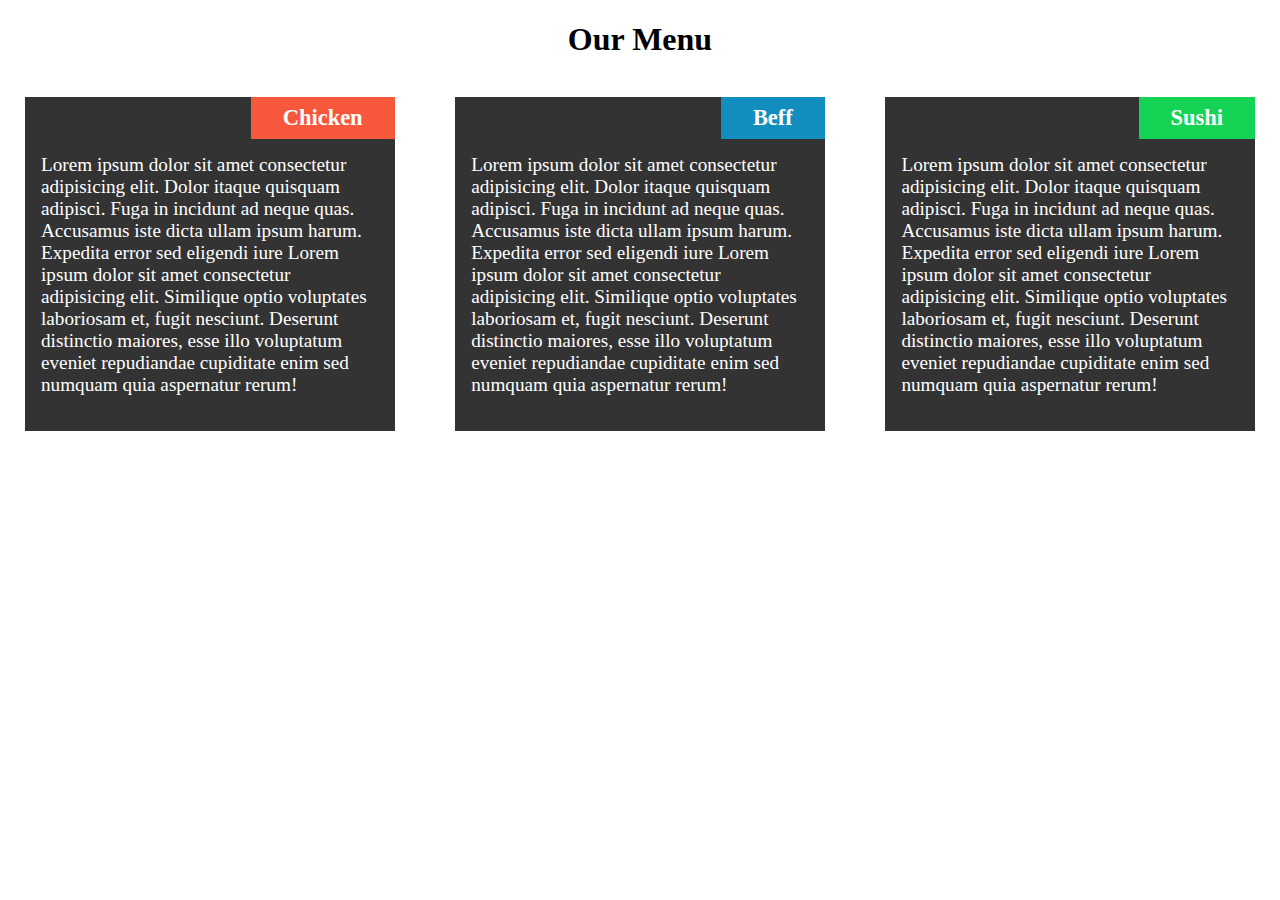
<file: module2-solution/index.html>
<!DOCTYPE html>
<html lang="en">
<head>
    <meta charset="UTF-8">
    <meta http-equiv="X-UA-Compatible" content="IE=edge">
    <meta name="viewport" content="width=device-width, initial-scale=1.0">
    <title>Our Menu</title>
    <link rel="stylesheet" href="./css/style.css">
</head>
<body>
    <h1 id="title">Our Menu</h1>
    <div class="container">
        <div class="chicken">
            <h3 class="tag">Chicken</h3><br>
            <p>Lorem ipsum dolor sit amet consectetur adipisicing elit. Dolor itaque quisquam adipisci. Fuga in incidunt ad neque quas. Accusamus iste dicta ullam ipsum harum. Expedita error sed eligendi iure Lorem ipsum dolor sit amet consectetur adipisicing elit. Similique optio voluptates laboriosam et, fugit nesciunt. Deserunt distinctio maiores, esse illo voluptatum eveniet repudiandae cupiditate enim sed numquam quia aspernatur rerum!</p>
        </div>
        <div class="beff">
            <h3 class="tag">Beff</h3><br>
            <p>Lorem ipsum dolor sit amet consectetur adipisicing elit. Dolor itaque quisquam adipisci. Fuga in incidunt ad neque quas. Accusamus iste dicta ullam ipsum harum. Expedita error sed eligendi iure Lorem ipsum dolor sit amet consectetur adipisicing elit. Similique optio voluptates laboriosam et, fugit nesciunt. Deserunt distinctio maiores, esse illo voluptatum eveniet repudiandae cupiditate enim sed numquam quia aspernatur rerum!</p>
        </div>
        <div class="sushi">
            <h3 class="tag">Sushi</h3><br>
            <p>Lorem ipsum dolor sit amet consectetur adipisicing elit. Dolor itaque quisquam adipisci. Fuga in incidunt ad neque quas. Accusamus iste dicta ullam ipsum harum. Expedita error sed eligendi iure Lorem ipsum dolor sit amet consectetur adipisicing elit. Similique optio voluptates laboriosam et, fugit nesciunt. Deserunt distinctio maiores, esse illo voluptatum eveniet repudiandae cupiditate enim sed numquam quia aspernatur rerum!</p>
        </div>
    </div>
</body>
</html>
</file>
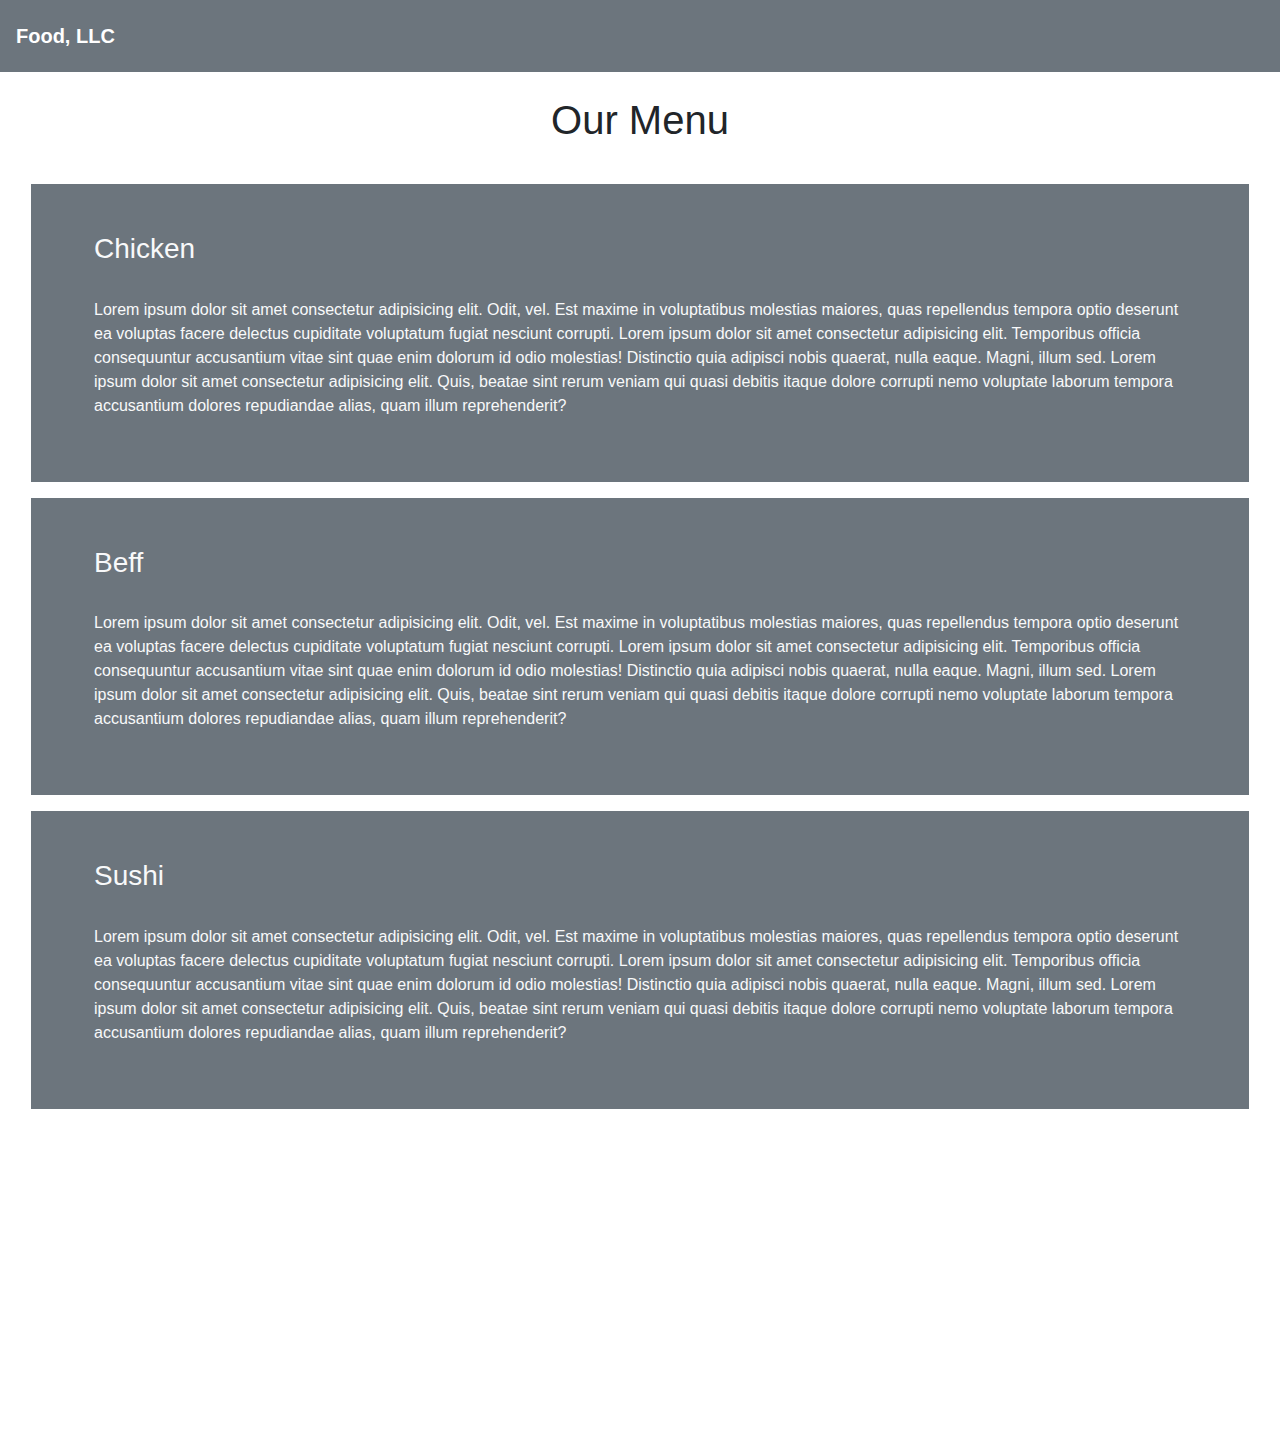
<file: module3-solution/index.html>
<!doctype html>
<html lang="en">
  <head>
    <meta charset="utf-8">
    <meta name="viewport" content="width=device-width, initial-scale=1, shrink-to-fit=no">
    <link rel="stylesheet" href="https://cdn.jsdelivr.net/npm/bootstrap@4.3.1/dist/css/bootstrap.min.css" integrity="sha384-ggOyR0iXCbMQv3Xipma34MD+dH/1fQ784/j6cY/iJTQUOhcWr7x9JvoRxT2MZw1T" crossorigin="anonymous">
    <link rel="stylesheet" href="./css/style.css">
    <title>Our Menu</title>
  </head>
  <body>
  <nav class="navbar navbar-expand-lg navbar-dark bg-secondary p-0">
        <h1 class="navbar-brand m-3"><b>Food, LLC</b></h1>
        <button class="navbar-toggler m-3" type="button" data-toggle="collapse" data-target="#navbarNavAltMarkup" aria-controls="navbarNavAltMarkup" aria-expanded="false" aria-label="Toggle navigation">
          <span class="navbar-toggler-icon"></span>
        </button>
        <div class="collapse navbar-collapse" id="navbarNavAltMarkup">
          <div class="navbar-nav bg-light m-0 d-lg-none">
            <a class="nav-item nav-link btn text-dark" href="#chicken">Chicken</a>
            <a class="nav-item nav-link btn text-dark" href="#beff">Beff</a>
            <a class="nav-item nav-link btn text-dark" href="#sushi">Sushi</a>
          </div>
    </div>
      </nav>
    <h1 class="text-center p-4">Our Menu</h1>
    <section class="container-fluid ">
      <div class="row bg-secondary text-light p-5 m-3">
        <div id="chicken" class="col-xl-12">
            <h3 class="tag">Chicken</h3><br>
            <p>Lorem ipsum dolor sit amet consectetur adipisicing elit. Odit, vel. Est maxime in voluptatibus molestias maiores, quas repellendus tempora optio deserunt ea voluptas facere delectus cupiditate voluptatum fugiat nesciunt corrupti. Lorem ipsum dolor sit amet consectetur adipisicing elit. Temporibus officia consequuntur accusantium vitae sint quae enim dolorum id odio molestias! Distinctio quia adipisci nobis quaerat, nulla eaque. Magni, illum sed. Lorem ipsum dolor sit amet consectetur adipisicing elit. Quis, beatae sint rerum veniam qui quasi debitis itaque dolore corrupti nemo voluptate laborum tempora accusantium dolores repudiandae alias, quam illum reprehenderit?</p>
        </div>
    </div>
    <div class="row bg-secondary text-light p-5 m-3">
        <div id="beff" class="col-xl-12">
            <h3 class="tag">Beff</h3><br>
            <p>Lorem ipsum dolor sit amet consectetur adipisicing elit. Odit, vel. Est maxime in voluptatibus molestias maiores, quas repellendus tempora optio deserunt ea voluptas facere delectus cupiditate voluptatum fugiat nesciunt corrupti. Lorem ipsum dolor sit amet consectetur adipisicing elit. Temporibus officia consequuntur accusantium vitae sint quae enim dolorum id odio molestias! Distinctio quia adipisci nobis quaerat, nulla eaque. Magni, illum sed. Lorem ipsum dolor sit amet consectetur adipisicing elit. Quis, beatae sint rerum veniam qui quasi debitis itaque dolore corrupti nemo voluptate laborum tempora accusantium dolores repudiandae alias, quam illum reprehenderit?</p>
        </div>
      </div>
        <div class="row bg-secondary text-light p-5 m-3">
        <div id="sushi" class="col-xl-12">
            <h3 class="tag">Sushi</h3><br>
            <p>Lorem ipsum dolor sit amet consectetur adipisicing elit. Odit, vel. Est maxime in voluptatibus molestias maiores, quas repellendus tempora optio deserunt ea voluptas facere delectus cupiditate voluptatum fugiat nesciunt corrupti. Lorem ipsum dolor sit amet consectetur adipisicing elit. Temporibus officia consequuntur accusantium vitae sint quae enim dolorum id odio molestias! Distinctio quia adipisci nobis quaerat, nulla eaque. Magni, illum sed. Lorem ipsum dolor sit amet consectetur adipisicing elit. Quis, beatae sint rerum veniam qui quasi debitis itaque dolore corrupti nemo voluptate laborum tempora accusantium dolores repudiandae alias, quam illum reprehenderit?</p>
        </div>
      </div>
    </section>


    <script src="https://code.jquery.com/jquery-3.3.1.slim.min.js" integrity="sha384-q8i/X+965DzO0rT7abK41JStQIAqVgRVzpbzo5smXKp4YfRvH+8abtTE1Pi6jizo" crossorigin="anonymous"></script>
    <script src="https://cdn.jsdelivr.net/npm/popper.js@1.14.7/dist/umd/popper.min.js" integrity="sha384-UO2eT0CpHqdSJQ6hJty5KVphtPhzWj9WO1clHTMGa3JDZwrnQq4sF86dIHNDz0W1" crossorigin="anonymous"></script>
    <script src="https://cdn.jsdelivr.net/npm/bootstrap@4.3.1/dist/js/bootstrap.min.js" integrity="sha384-JjSmVgyd0p3pXB1rRibZUAYoIIy6OrQ6VrjIEaFf/nJGzIxFDsf4x0xIM+B07jRM" crossorigin="anonymous"></script>

  </body>
</html>
</file>
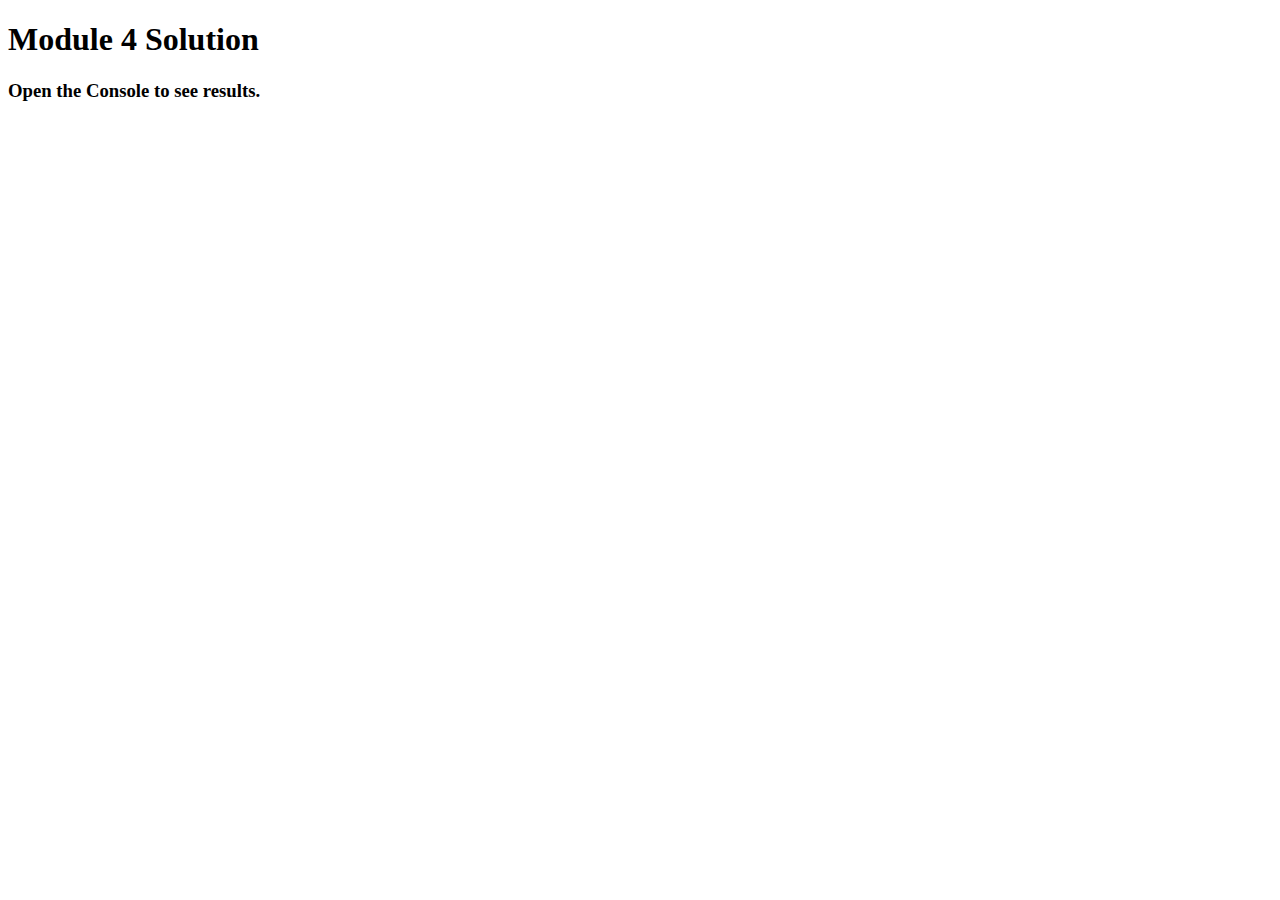
<file: module4-solution/index.html>
<!DOCTYPE html>
<html>
<head>
  <meta charset="utf-8">
  <meta name="viewport" content="width=device-width, initial-scale=1.0">
  <title>Module 4 Solution Starter</title>
  <script>
    var names = []; // DO NOT REMOVE
  </script>
  <script src="SpeakHello.js"></script>
  <script src="SpeakGoodBye.js"></script>
  <script src="script.js"></script>
</head>
<body>
  <h1>Module 4 Solution</h1>
  <h3>Open the Console to see results.</h3>
</body>
</html>
</file>
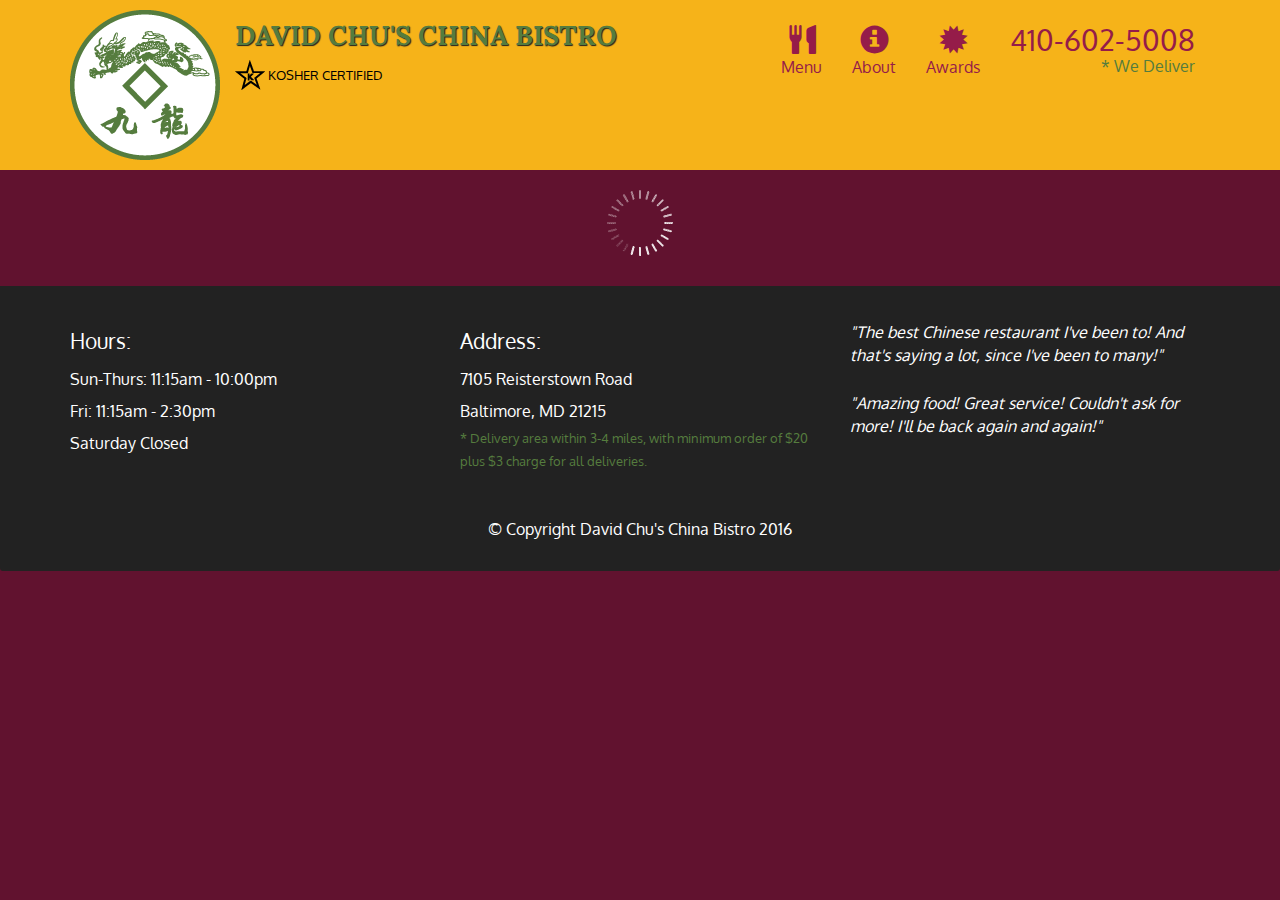
<file: module5-solution/index.html>
<!doctype html>
<html lang="en">
  <head>
    <meta charset="utf-8">
    <meta http-equiv="X-UA-Compatible" content="IE=edge">
    <meta name="viewport" content="width=device-width, initial-scale=1">
    <title>David Chu's China Bistro</title>
    <link rel="stylesheet" href="css/bootstrap.min.css">
    <link rel="stylesheet" href="css/styles.css">
    <link href='https://fonts.googleapis.com/css?family=Oxygen:400,300,700' rel='stylesheet' type='text/css'>
    <link href='https://fonts.googleapis.com/css?family=Lora' rel='stylesheet' type='text/css'>
  </head>
<body>
  <header>
    <nav id="header-nav" class="navbar navbar-default">
      <div class="container">
        <div class="navbar-header">
          <a href="index.html" class="pull-left visible-md visible-lg">
            <div id="logo-img" alt="Logo image"></div>
          </a>

          <div class="navbar-brand">
            <a href="index.html"><h1>David Chu's China Bistro</h1></a>
            <p>
              <img src="images/star-k-logo.png" alt="Kosher certification">
              <span>Kosher Certified</span>
            </p>
          </div>

          <button id="navbarToggle" type="button" class="navbar-toggle collapsed" data-toggle="collapse" data-target="#collapsable-nav" aria-expanded="false">
            <span class="sr-only">Toggle navigation</span>
            <span class="icon-bar"></span>
            <span class="icon-bar"></span>
            <span class="icon-bar"></span>
          </button>
        </div>
        
        <div id="collapsable-nav" class="collapse navbar-collapse">
           <ul id="nav-list" class="nav navbar-nav navbar-right">
            <li id="navHomeButton" class="visible-xs active">
              <a href="index.html">
                <span class="glyphicon glyphicon-home"></span> Home</a>
            </li>
            <li id="navMenuButton">
              <a href="#" onclick="$dc.loadMenuCategories();">
                <span class="glyphicon glyphicon-cutlery"></span><br class="hidden-xs"> Menu</a>
            </li>
            <li>
              <a href="#">
                <span class="glyphicon glyphicon-info-sign"></span><br class="hidden-xs"> About</a>
            </li>
            <li>
              <a href="#">
                <span class="glyphicon glyphicon-certificate"></span><br class="hidden-xs"> Awards</a>
            </li>
            <li id="phone" class="hidden-xs">
              <a href="tel:410-602-5008">
                <span>410-602-5008</span></a><div>* We Deliver</div>
            </li>
          </ul><!-- #nav-list -->
        </div><!-- .collapse .navbar-collapse -->
      </div><!-- .container -->
    </nav><!-- #header-nav -->
  </header>

  <div id="call-btn" class="visible-xs">
    <a class="btn" href="tel:410-602-5008">
    <span class="glyphicon glyphicon-earphone"></span>
    410-602-5008
    </a>
  </div>
  <div id="xs-deliver" class="text-center visible-xs">* We Deliver</div>

  <div id="main-content" class="container"></div>

  <footer class="panel-footer">
    <div class="container">
      <div class="row">
        <section id="hours" class="col-sm-4">
          <span>Hours:</span><br>
          Sun-Thurs: 11:15am - 10:00pm<br>
          Fri: 11:15am - 2:30pm<br>
          Saturday Closed
          <hr class="visible-xs">
        </section>
        <section id="address" class="col-sm-4">
          <span>Address:</span><br>
          7105 Reisterstown Road<br>
          Baltimore, MD 21215
          <p>* Delivery area within 3-4 miles, with minimum order of $20 plus $3 charge for all deliveries.</p>
          <hr class="visible-xs">
        </section>
        <section id="testimonials" class="col-sm-4">
          <p>"The best Chinese restaurant I've been to! And that's saying a lot, since I've been to many!"</p>
          <p>"Amazing food! Great service! Couldn't ask for more! I'll be back again and again!"</p>
        </section>
      </div>
      <div class="text-center">&copy; Copyright David Chu's China Bistro 2016</div>
    </div>
  </footer>

  <!-- jQuery (Bootstrap JS plugins depend on it) -->
  <script src="js/jquery-2.1.4.min.js"></script>
  <script src="js/bootstrap.min.js"></script>
  <script src="js/ajax-utils.js"></script>
  <script src="js/script.js"></script>
</body>
</html>
</file>
<file: module2-solution/css/style.css>
#title{text-align: center;}
.container{
    font-size: 1.2rem;
    padding: 1rem;
    display: flex;
    gap: 1rem;
    flex-wrap: wrap;
    justify-content: space-between;
}
.container div{
    padding: 0;
    border: 1px solid;
    width: 30%;
    position: relative;
    background-color: #333;
    color: white;

}
.tag{
    margin: 0;
    padding: .5rem 2rem;
    position: absolute;
    right: 0;
    top: 0;
}
.chicken .tag{background-color: rgb(247, 88, 60);}
.beff .tag{background-color: rgb(17, 141, 190);}
.sushi .tag{background-color: rgb(21, 211, 84);}
p{padding: 1rem;}

@media screen and (max-width: 991px) {
    div{
        min-width: 48%;
        flex-grow: 1;
    }
}
@media screen and (max-width: 767px) {
    div{
        width: 95%;
        margin: auto;
        flex-grow: 1;
    }
}
</file>
<file: module3-solution/css/style.css>
body{
    margin: 0;
    padding: 0;
    box-sizing: border-box;
    min-height: 160vh;
}
.nav-item{
    color: black;
    font-size: 1.4rem;
    border-bottom: 2px solid;
    font-weight: bold;
}
</file>
<file: module5-solution/css/styles.css>
body {
  font-size: 16px;
  color: #fff;
  background-color: #61122f;
  font-family: 'Oxygen', sans-serif;
}

/** HEADER **/
#header-nav {
  background-color: #f6b319;
  border-radius: 0;
  border: 0;
}

#logo-img {
  background: url('../images/restaurant-logo_large.png') no-repeat;
  width: 150px;
  height: 150px;
  margin: 10px 15px 10px 0;
}

.navbar-brand {
  padding-top: 25px;
}
.navbar-brand h1 { /* Restaurant name */
  font-family: 'Lora', serif;
  color: #557c3e;
  font-size: 1.5em;
  text-transform: uppercase;
  font-weight: bold;
  text-shadow: 1px 1px 1px #222;
  margin-top: 0;
  margin-bottom: 0;
  line-height: .75;
}
.navbar-brand a:hover, .navbar-brand a:focus {
  text-decoration: none;
}
.navbar-brand p { /* Kosher cert */
  color: #000;
  text-transform: uppercase;
  font-size: .7em;
  margin-top: 15px;
}
.navbar-brand p span { /* Star-K */
  vertical-align: middle;
}

#nav-list {
  margin-top: 10px;
}
#nav-list a {
  color: #951C49;
  text-align: center;
}
#nav-list a:hover {
  background: #E7E7E7;
}
#nav-list a span {
  font-size: 1.8em;
}

#phone {
  margin-top: 5px;
}
#phone a { /* Phone number */
  text-align: right;
  padding-bottom: 0;
}
#phone div { /* We Deliver */
  color: #557c3e;
  text-align: right;
  padding-right: 15px;
}

.navbar-header button.navbar-toggle, .navbar-header .icon-bar {
  border: 1px solid #61122f;
}
.navbar-header button.navbar-toggle {
  clear: both;
  margin-top: -30px;
}
/* END HEADER */

/* FOOTER */
.panel-footer {
  margin-top: 30px;
  padding-top: 35px;
  padding-bottom: 30px;
  background-color: #222;
  border-top: 0;
}
.panel-footer div.row {
  margin-bottom: 35px;
}
#hours, #address {
  line-height: 2;
}
#hours > span, #address > span {
  font-size: 1.3em;
}
#address p {
  color: #557c3e;
  font-size: .8em;
  line-height: 1.8;
}
#testimonials {
  font-style: italic;
}
#testimonials p:nth-child(2) {
  margin-top: 25px;
}
/* END FOOTER */



/* HOME PAGE */
.container .jumbotron {
  box-shadow: 0 0 50px #3F0C1F;
  border: 2px solid #3F0C1F;
}

#menu-tile, #specials-tile, #map-tile {
  height: 250px;
  width: 100%;
  margin-bottom: 15px;
  position: relative;
  border: 2px solid #3F0C1F;
  overflow: hidden;
}
#menu-tile:hover, #specials-tile:hover, #map-tile:hover {
  box-shadow: 0 1px 5px 1px #cccccc;
}
#menu-tile {
  background: url('../images/menu-tile.jpg') no-repeat;
  background-position: center;
}
#specials-tile {
  background: url('../images/specials-tile.jpg') no-repeat;
  background-position: center;
}
#menu-tile span, #specials-tile span, #map-tile span {
  position: absolute;
  bottom: 0;
  right: 0;
  width: 100%;
  text-align: center;
  font-size: 1.6em;
  text-transform: uppercase;
  background-color: #000;
  color: #fff;
  opacity: .8;
}
/* END HOME PAGE */

/* MENU CATEGORIES PAGE */
.category-tile { 
  position: relative;
  border: 2px solid #3F0C1F;
  overflow: hidden;
  width: 200px;
  height: 200px;
  margin: 0 auto 15px;
}
.category-tile span {
  position: absolute;
  bottom: 0;
  right: 0;
  width: 100%;
  text-align: center;
  font-size: 1.2em;
  text-transform: uppercase;
  background-color: #000;
  color: #fff;
  opacity: .8;
}
.category-tile:hover {
  box-shadow: 0 1px 5px 1px #cccccc;
}

#menu-categories-title + div {
  margin-bottom: 50px;
}
/* END MENU CATEGORIES PAGE */

/* SINGLE CATEGORY PAGE */
.menu-item-tile {
  margin-bottom: 25px;
}
.menu-item-tile hr {
  width: 80%;
}
.menu-item-tile .menu-item-price {
  font-size: 1.1em;
  text-align: right;
  margin-top: -15px;
  margin-right: -15px;
}
.menu-item-tile .menu-item-price span {
  font-size: .6em;
}
.menu-item-photo {
  position: relative;
  border: 2px solid #3F0C1F; 
  overflow: hidden;
  padding: 0;
  margin-right: -15px;
  margin-left: auto;
  margin-bottom: 20px;
  max-width: 250px;
}
.menu-item-photo div {
  position: absolute;
  bottom: 0;
  right: 0;
  width: 80px;
  background-color: #557c3e;
  text-align: center;
}
.menu-item-description {
  padding-right: 30px;
}
h3.menu-item-title {
  margin: 0 0 10px;
}
.menu-item-details {
  font-size: .9em;
  font-style: italic;
}
/* END SINGLE CATEGORY PAGE */


/********** Large devices only **********/
@media (min-width: 1200px) {
  .container .jumbotron {
    background: url('../images/jumbotron_1200.jpg') no-repeat;
    height: 675px;
  }
}

/********** Medium devices only **********/
@media (min-width: 992px) and (max-width: 1199px) {
  /* Header */
  #logo-img {
    background: url('../images/restaurant-logo_medium.png') no-repeat;
    width: 100px;
    height: 100px;
    margin: 5px 5px 5px 0;
  }
  /* End Header */

  /* Home Page */
  .container .jumbotron {
    background: url('../images/jumbotron_992.jpg') no-repeat;
    height: 558px;
  }
  /* End Home Page */
}

/********** Small devices only **********/
@media (min-width: 768px) and (max-width: 991px) {
  /* Home Page */
  .container .jumbotron {
    background: url('../images/jumbotron_768.jpg') no-repeat;
    height: 432px;
  }
  /* End Home Page */
}

/********** Extra small devices only **********/
@media (max-width: 767px) {
  /* Header */
  .navbar-brand {
    padding-top: 10px;
    height: 80px;
  }
  .navbar-brand h1 { /* Restaurant name */
    padding-top: 10px;
    font-size: 5vw; /* 1vw = 1% of viewport width */
  }
  .navbar-brand p { /* Kosher cert */
    font-size: .6em;
    margin-top: 12px;
  }
  .navbar-brand p img { /* Star-K */
    height: 20px;
  }

  #collapsable-nav a { /* Collapsed nav menu text */
    font-size: 1.2em;
  }
  #collapsable-nav a span { /* Collapsed nav menu glyph */
    font-size: 1em;
    margin-right: 5px;
  }

  #call-btn > a {
    font-size: 1.5em;
    display: block;
    margin: 0 20px;
    padding: 10px;
    border: 2px solid #fff;
    background-color: #f6b319;
    color: #951c49;
  }
  #xs-deliver {
    margin-top: 5px;
    font-size: .7em;
    letter-spacing: .1em;
    text-transform: uppercase;
  }
  /* End Header */

  /* Footer */
  .panel-footer section {
    margin-bottom: 30px;
    text-align: center;
  }
  .panel-footer section:nth-child(3) {
    margin-bottom: 0; /* margin already exists on the whole row */
  }
  .panel-footer section hr {
    width: 50%;
  }
  /* End Footer */

  /* Home Page */
  .container .jumbotron {
    margin-top: 30px;
    padding: 0;
  }
  #menu-tile, #specials-tile {
    width: 360px;
    margin: 0 auto 15px;
  }

  .menu-item-photo {
    margin-right: auto;
  }
  .menu-item-tile .menu-item-price {
    text-align: center;
  }
  .menu-item-description {
    text-align: center;;
  }
}


/********** Super extra small devices Only :-) (e.g., iPhone 4) **********/
@media (max-width: 479px) {
  /* Header */
  .navbar-brand h1 { /* Restaurant name */
    padding-top: 5px;
    font-size: 6vw;
  }
  /* End Header */
  
  /* Home page */
  #menu-tile, #specials-tile {
    width: 280px;
    margin: 0 auto 15px;
  }

  .col-xxs-12 {
    position: relative;
    min-height: 1px;
    padding-right: 15px;
    padding-left: 15px;
    float: left;
    width: 100%;
  }
}
</file>
